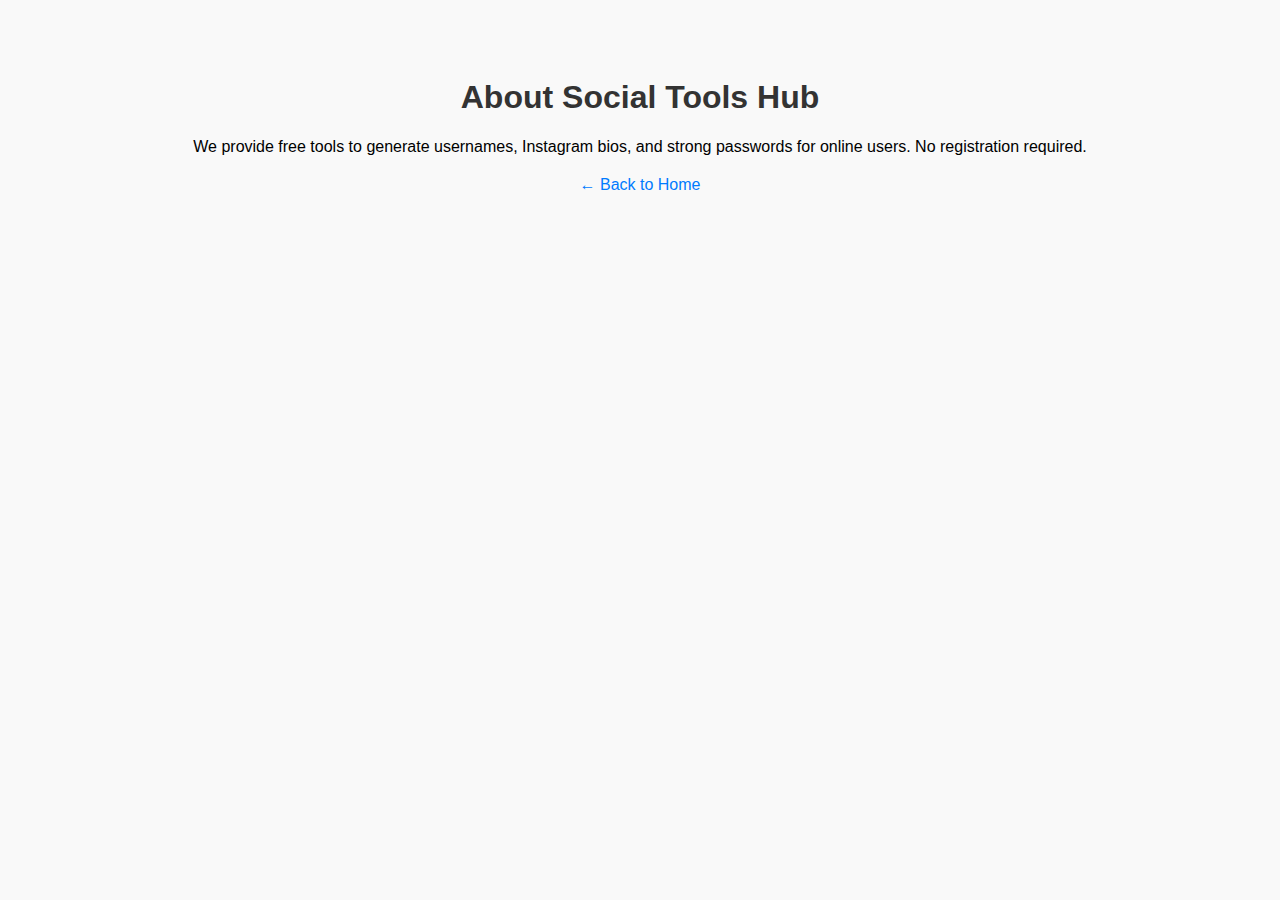
<file: about.html>
<!DOCTYPE html>
<html lang="en">
<head>
  <meta charset="UTF-8">
  <title>About</title>
  <link rel="stylesheet" href="style.css">
</head>
<body>
  <h1>About Social Tools Hub</h1>
  <p>We provide free tools to generate usernames, Instagram bios, and strong passwords for online users. No registration required.</p>
  <a href="index.html">← Back to Home</a>
</body>
</html>
</file>
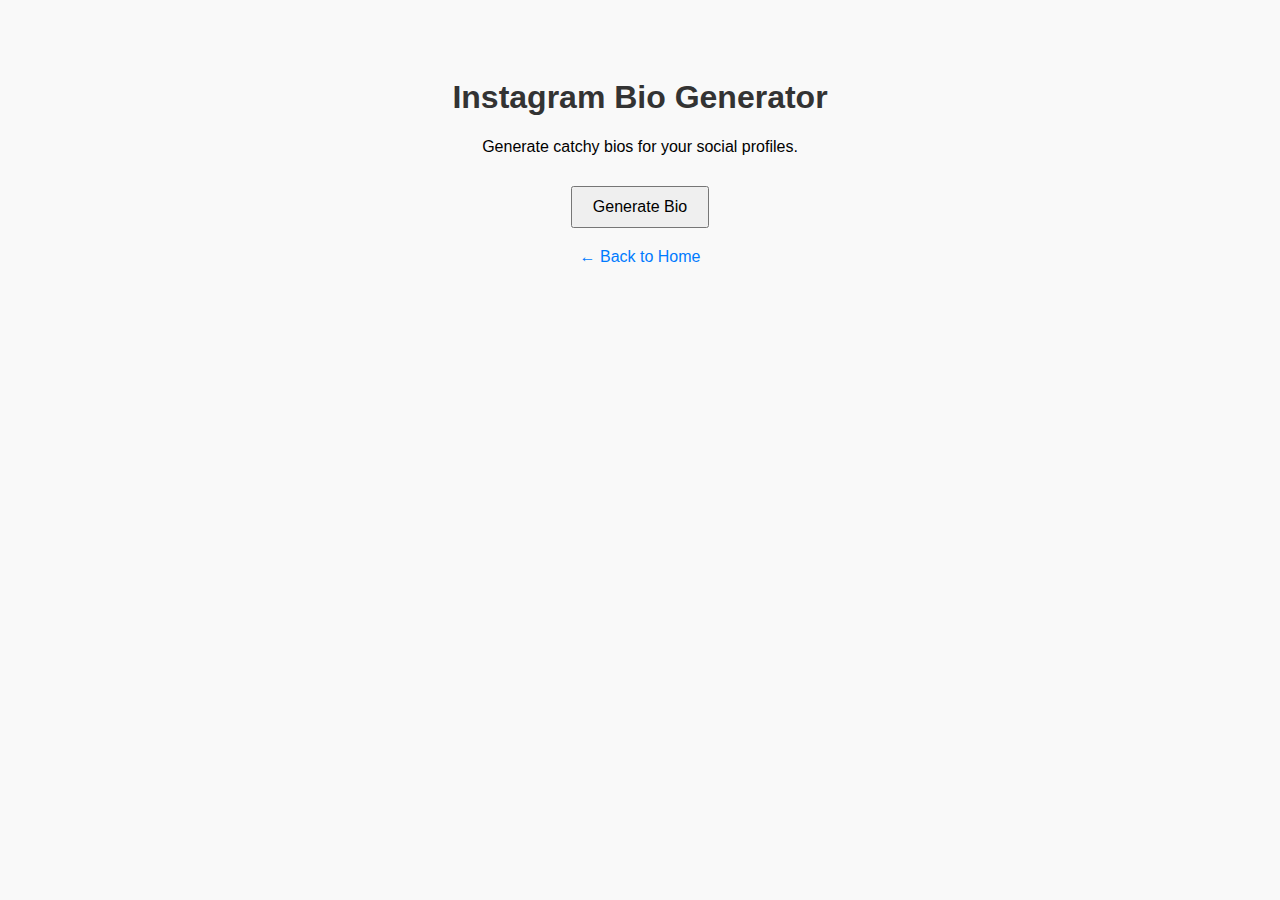
<file: bio.html>
<!DOCTYPE html>
<html lang="en">
<head>
  <meta charset="UTF-8">
  <title>Bio Generator</title>
  <link rel="stylesheet" href="style.css">
</head>
<body>
  <h1>Instagram Bio Generator</h1>
  <p>Generate catchy bios for your social profiles.</p>
  <button onclick="generateBio()">Generate Bio</button>
  <p id="output"></p>
  <a href="index.html">← Back to Home</a>

  <script src="script.js"></script>
</body>
</html>
</file>
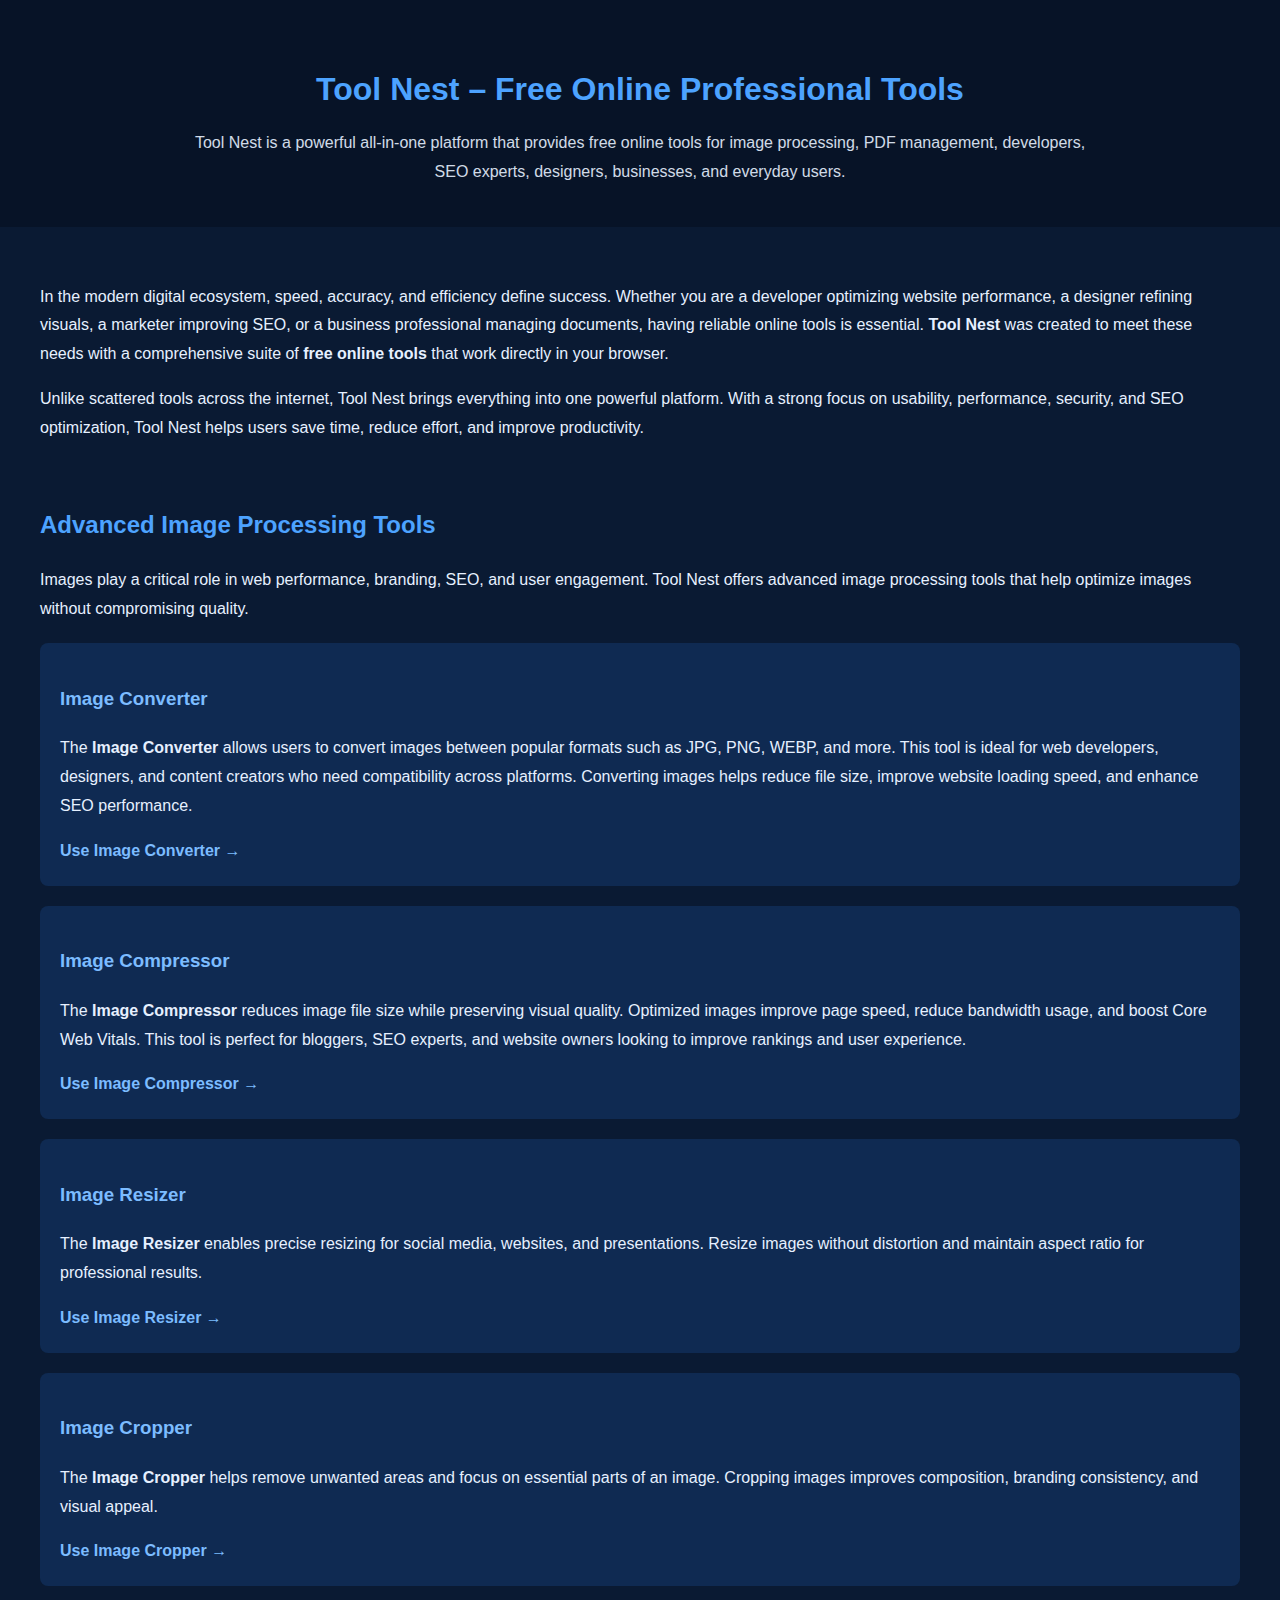
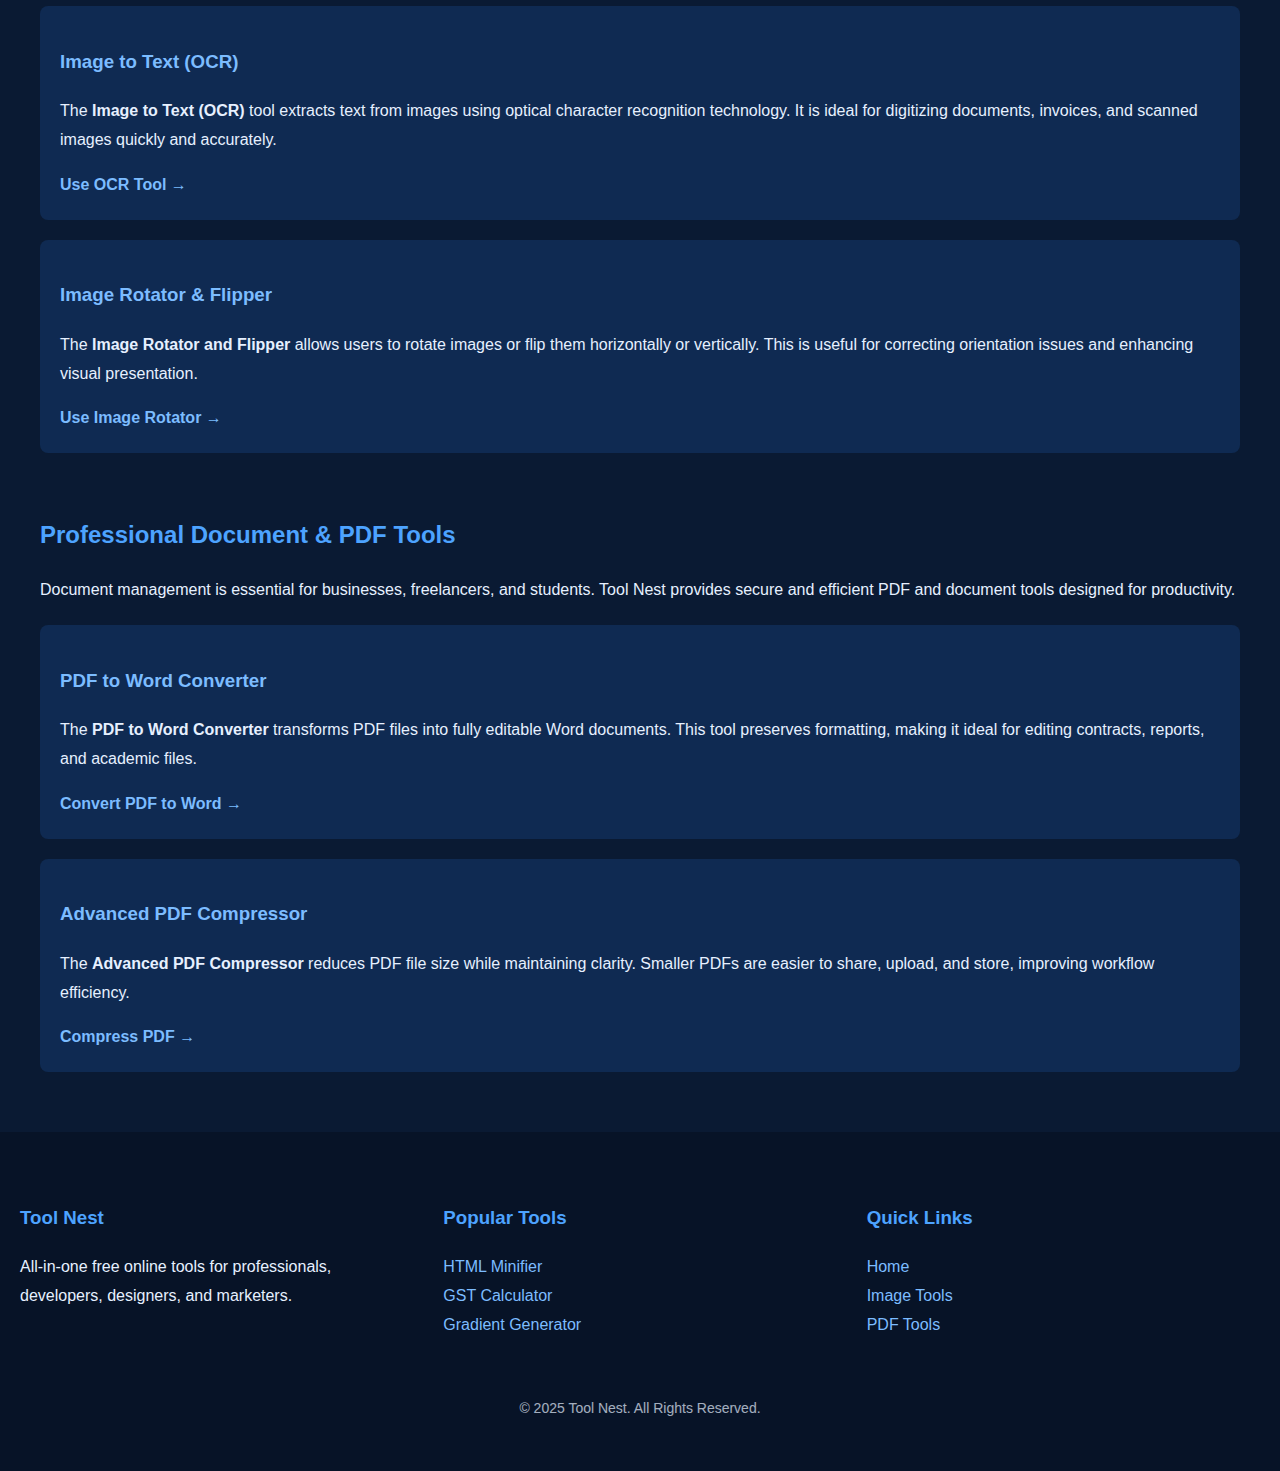
<file: image-tools.html>
<!DOCTYPE html>
<html lang="en">
<head>
<meta charset="UTF-8">
<meta name="viewport" content="width=device-width, initial-scale=1.0">

<title>Tool Nest – Free Online Tools for Images, PDFs, Developers, SEO & Utilities</title>

<meta name="description" content="Tool Nest is a powerful all-in-one platform offering free online image tools, PDF tools, calculators, developer utilities, SEO tools and productivity solutions. Fast, secure and easy to use.">

<meta name="keywords" content="free online tools, image converter, image compressor, pdf tools, html minifier, css minifier, js minifier, gst calculator, gradient generator, seo tools, tool nest">

<link rel="icon" href="favicon-16x16.png" type="image/x-icon">

<style>
body{
    margin:0;
    font-family:Arial,Helvetica,sans-serif;
    background:#0a1a33;
    color:#e6f0ff;
    line-height:1.8;
}
header{
    background:#071327;
    padding:40px 20px;
    text-align:center;
}
header h1{
    color:#4da3ff;
    margin-bottom:10px;
}
header p{
    max-width:900px;
    margin:auto;
    opacity:0.9;
}
.container{
    max-width:1200px;
    margin:auto;
    padding:40px 20px;
}
h2{
    color:#4da3ff;
    margin-top:60px;
}
h3{
    color:#7cbcff;
}
.tool-box{
    background:#0f2a52;
    padding:20px;
    border-radius:8px;
    margin:20px 0;
}
.tool-box a{
    color:#7cbcff;
    text-decoration:none;
    font-weight:bold;
}
.tool-box a:hover{
    text-decoration:underline;
}
footer{
    background:#071327;
    padding:50px 20px;
}
.footer-grid{
    display:grid;
    grid-template-columns:repeat(auto-fit,minmax(250px,1fr));
    gap:30px;
}
footer h3{
    color:#4da3ff;
}
footer a{
    color:#7cbcff;
    text-decoration:none;
}
footer a:hover{
    text-decoration:underline;
}
.copy{
    text-align:center;
    margin-top:40px;
    font-size:14px;
    opacity:0.7;
}
</style>
</head>

<body>

<header>
<h1>Tool Nest – Free Online Professional Tools</h1>
<p>
Tool Nest is a powerful all-in-one platform that provides free online tools for image processing, PDF management, developers, SEO experts, designers, businesses, and everyday users.
</p>
</header>

<div class="container">

<p>
In the modern digital ecosystem, speed, accuracy, and efficiency define success. Whether you are a developer optimizing website performance, a designer refining visuals, a marketer improving SEO, or a business professional managing documents, having reliable online tools is essential. <strong>Tool Nest</strong> was created to meet these needs with a comprehensive suite of <strong>free online tools</strong> that work directly in your browser.
</p>

<p>
Unlike scattered tools across the internet, Tool Nest brings everything into one powerful platform. With a strong focus on usability, performance, security, and SEO optimization, Tool Nest helps users save time, reduce effort, and improve productivity.
</p>

<h2>Advanced Image Processing Tools</h2>
<p>
Images play a critical role in web performance, branding, SEO, and user engagement. Tool Nest offers advanced image processing tools that help optimize images without compromising quality.
</p>

<div class="tool-box">
<h3>Image Converter</h3>
<p>
The <strong>Image Converter</strong> allows users to convert images between popular formats such as JPG, PNG, WEBP, and more. This tool is ideal for web developers, designers, and content creators who need compatibility across platforms. Converting images helps reduce file size, improve website loading speed, and enhance SEO performance.
</p>
<a href="https://www.tool-nest.online/image-converter.html">Use Image Converter →</a>
</div>

<div class="tool-box">
<h3>Image Compressor</h3>
<p>
The <strong>Image Compressor</strong> reduces image file size while preserving visual quality. Optimized images improve page speed, reduce bandwidth usage, and boost Core Web Vitals. This tool is perfect for bloggers, SEO experts, and website owners looking to improve rankings and user experience.
</p>
<a href="https://www.tool-nest.online/image-compressor.html">Use Image Compressor →</a>
</div>

<div class="tool-box">
<h3>Image Resizer</h3>
<p>
The <strong>Image Resizer</strong> enables precise resizing for social media, websites, and presentations. Resize images without distortion and maintain aspect ratio for professional results.
</p>
<a href="https://www.tool-nest.online/image-resizer.html">Use Image Resizer →</a>
</div>

<div class="tool-box">
<h3>Image Cropper</h3>
<p>
The <strong>Image Cropper</strong> helps remove unwanted areas and focus on essential parts of an image. Cropping images improves composition, branding consistency, and visual appeal.
</p>
<a href="https://www.tool-nest.online/image-cropper.html">Use Image Cropper →</a>
</div>

<div class="tool-box">
<h3>Image to Text (OCR)</h3>
<p>
The <strong>Image to Text (OCR)</strong> tool extracts text from images using optical character recognition technology. It is ideal for digitizing documents, invoices, and scanned images quickly and accurately.
</p>
<a href="https://www.tool-nest.online/image-to-text.html">Use OCR Tool →</a>
</div>

<div class="tool-box">
<h3>Image Rotator & Flipper</h3>
<p>
The <strong>Image Rotator and Flipper</strong> allows users to rotate images or flip them horizontally or vertically. This is useful for correcting orientation issues and enhancing visual presentation.
</p>
<a href="https://www.tool-nest.online/image-rotator.html">Use Image Rotator →</a>
</div>

<h2>Professional Document & PDF Tools</h2>
<p>
Document management is essential for businesses, freelancers, and students. Tool Nest provides secure and efficient PDF and document tools designed for productivity.
</p>

<div class="tool-box">
<h3>PDF to Word Converter</h3>
<p>
The <strong>PDF to Word Converter</strong> transforms PDF files into fully editable Word documents. This tool preserves formatting, making it ideal for editing contracts, reports, and academic files.
</p>
<a href="https://www.tool-nest.online/pdf-to-word.html">Convert PDF to Word →</a>
</div>

<div class="tool-box">
<h3>Advanced PDF Compressor</h3>
<p>
The <strong>Advanced PDF Compressor</strong> reduces PDF file size while maintaining clarity. Smaller PDFs are easier to share, upload, and store, improving workflow efficiency.
</p>
<a href="https://www.tool-nest.online/pdf-converter.html">Compress PDF →</a>
</div>

<!-- PART 1 ENDS CLEANLY HERE -->

</div>

<footer>
<div class="footer-grid">
<div>
<h3>Tool Nest</h3>
<p>All-in-one free online tools for professionals, developers, designers, and marketers.</p>
</div>
<div>
<h3>Popular Tools</h3>
<p>
<a href="https://www.tool-nest.online/html-minifier.html">HTML Minifier</a><br>
<a href="https://www.tool-nest.online/gst-calculator.html">GST Calculator</a><br>
<a href="https://www.tool-nest.online/gradient-generator.html">Gradient Generator</a>
</p>
</div>
<div>
<h3>Quick Links</h3>
<p>
<a href="https://www.tool-nest.online/">Home</a><br>
<a href="https://www.tool-nest.online/image-converter.html">Image Tools</a><br>
<a href="https://www.tool-nest.online/pdf-merger.html">PDF Tools</a>
</p>
</div>
</div>

<div class="copy">
© 2025 Tool Nest. All Rights Reserved.
</div>
</footer>

</body>
</html>
</file>
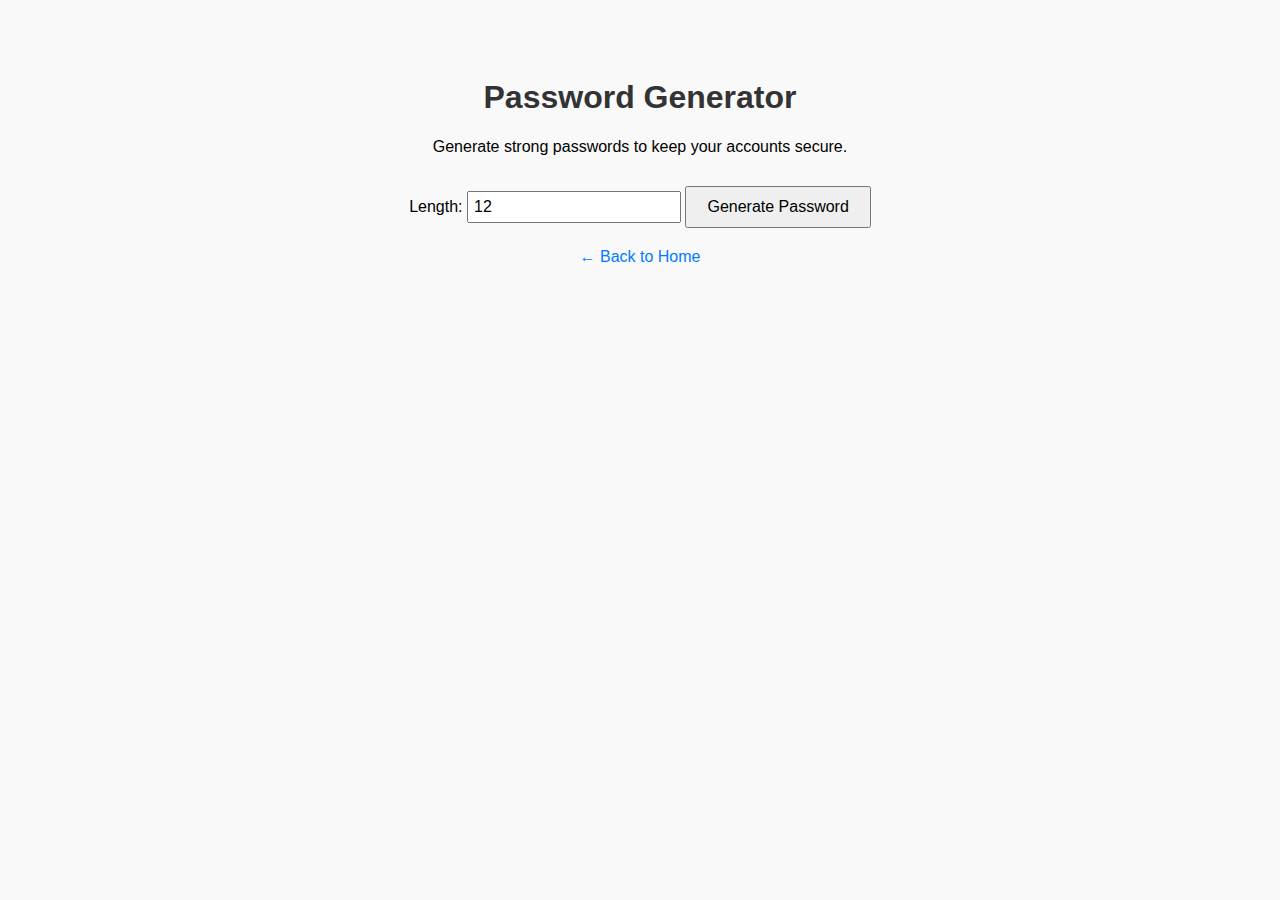
<file: password.html>
<!DOCTYPE html>
<html lang="en">
<head>
  <meta charset="UTF-8">
  <title>Password Generator</title>
  <link rel="stylesheet" href="style.css">
</head>
<body>
  <h1>Password Generator</h1>
  <p>Generate strong passwords to keep your accounts secure.</p>
  
  <label for="length">Length:</label>
  <input type="number" id="length" value="12" min="6" max="24">
  <button onclick="generatePassword()">Generate Password</button>
  <p id="output"></p>
  <a href="index.html">← Back to Home</a>

  <script src="script.js"></script>
</body>
</html>
</file>
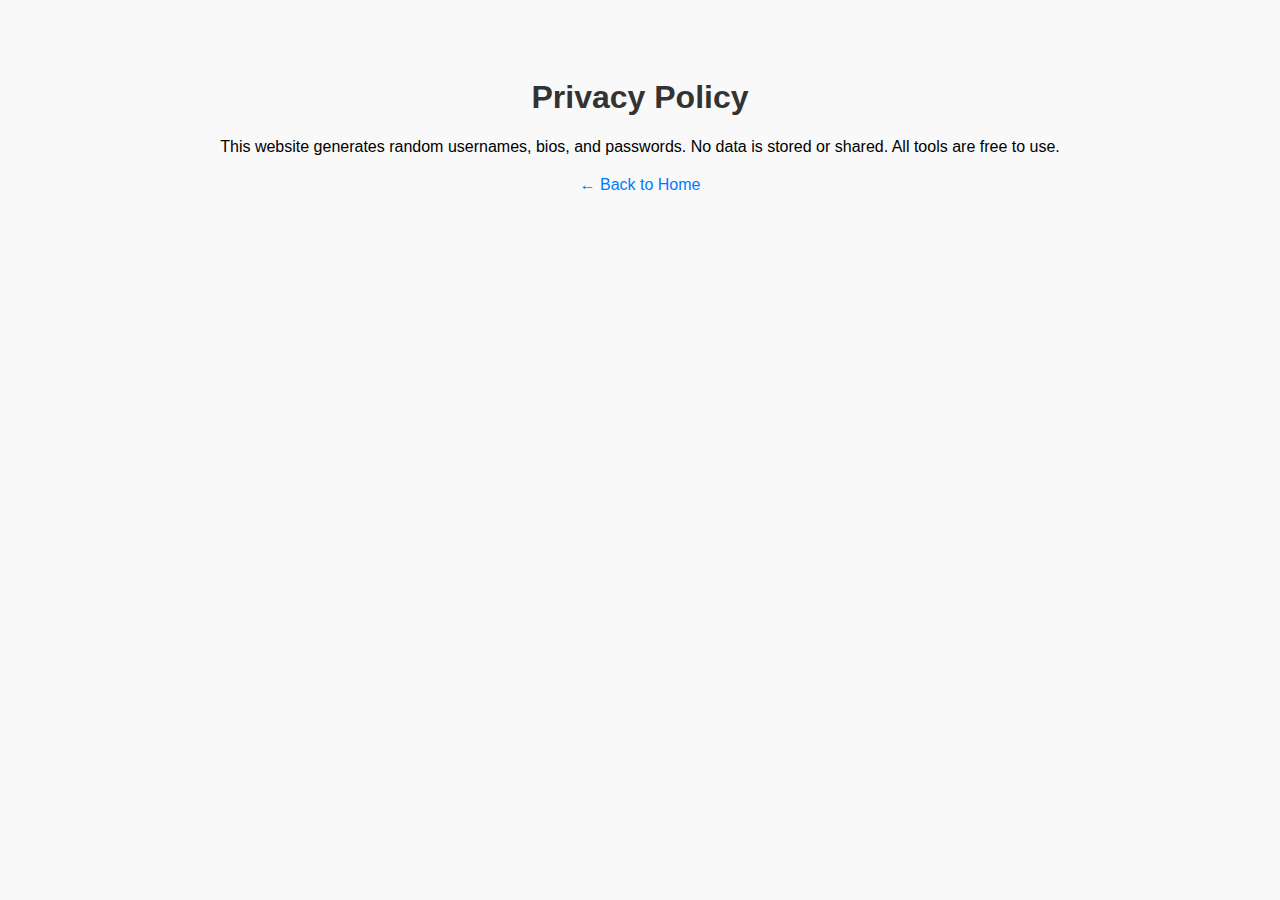
<file: privacy.html>
<!DOCTYPE html>
<html lang="en">
<head>
  <meta charset="UTF-8">
  <title>Privacy Policy</title>
  <link rel="stylesheet" href="style.css">
</head>
<body>
  <h1>Privacy Policy</h1>
  <p>This website generates random usernames, bios, and passwords. No data is stored or shared. All tools are free to use.</p>
  <a href="index.html">← Back to Home</a>
</body>
</html>
</file>
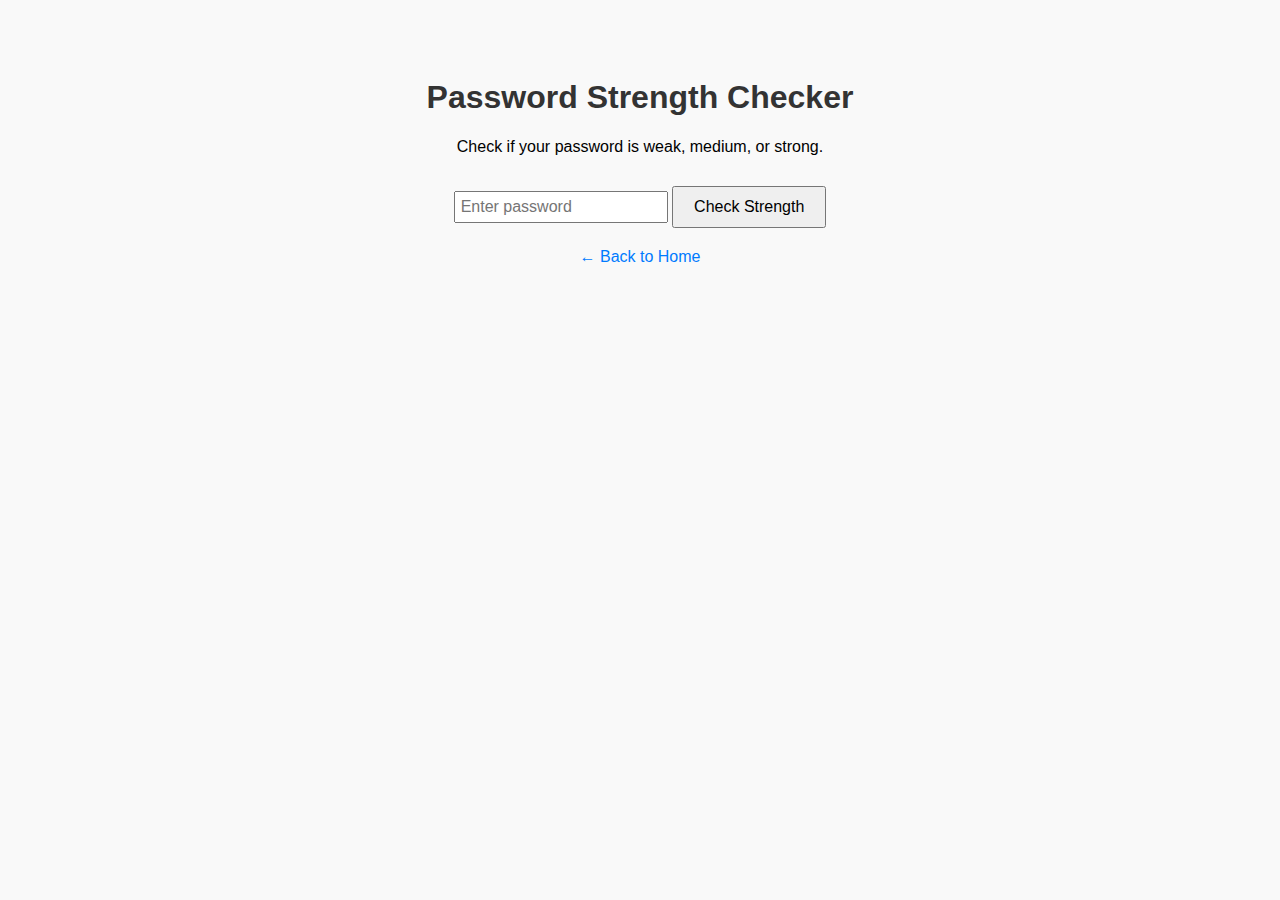
<file: strength.html>
<!DOCTYPE html>
<html lang="en">
<head>
  <meta charset="UTF-8">
  <title>Password Strength Checker</title>
  <link rel="stylesheet" href="style.css">
</head>
<body>
  <h1>Password Strength Checker</h1>
  <p>Check if your password is weak, medium, or strong.</p>
  
  <input type="text" id="passCheck" placeholder="Enter password">
  <button onclick="checkStrength()">Check Strength</button>
  <p id="output"></p>
  <a href="index.html">← Back to Home</a>

  <script src="script.js"></script>
</body>
</html>
</file>
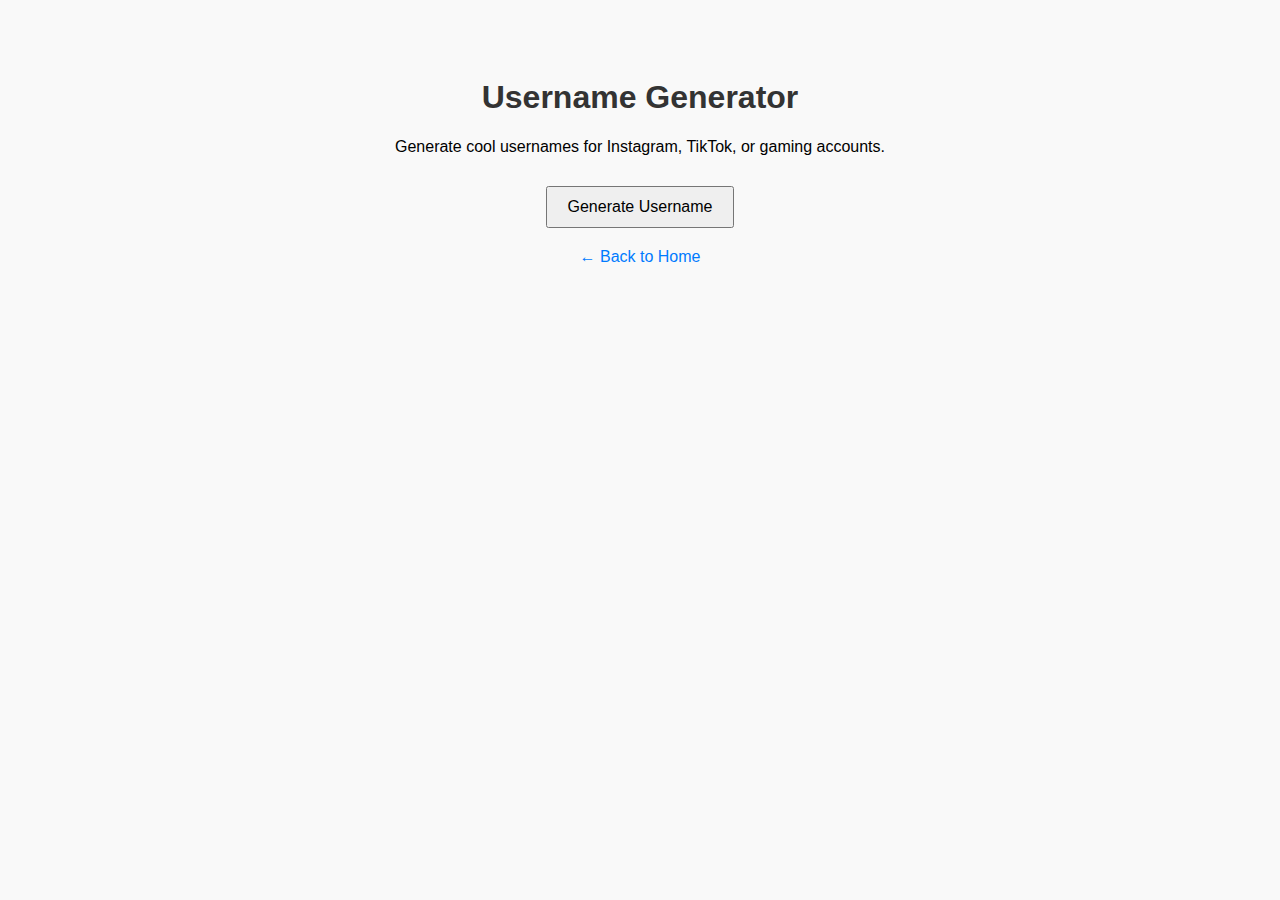
<file: username.html>
<!DOCTYPE html>
<html lang="en">
<head>
  <meta charset="UTF-8">
  <title>Username Generator</title>
  <link rel="stylesheet" href="style.css">
</head>
<body>
  <h1>Username Generator</h1>
  <p>Generate cool usernames for Instagram, TikTok, or gaming accounts.</p>
  <button onclick="generateUsername()">Generate Username</button>
  <p id="output"></p>
  <a href="index.html">← Back to Home</a>

  <script src="script.js"></script>
</body>
</html>
</file>
<file: style.css>
body { font-family: Arial, sans-serif; text-align: center; padding: 50px; background: #f9f9f9; }
h1 { color: #333; }
p { margin: 20px 0; }
button { padding: 10px 20px; font-size: 16px; cursor: pointer; margin-top: 10px; }
input { padding: 5px; font-size: 16px; width: 200px; margin-top: 10px; }
#output { margin-top: 20px; font-weight: bold; font-size: 18px; color: #007BFF; }
ul { list-style: none; padding: 0; }
li { margin: 10px 0; }
a { text-decoration: none; color: #007BFF; }
a:hover { text-decoration: underline; }
</file>
